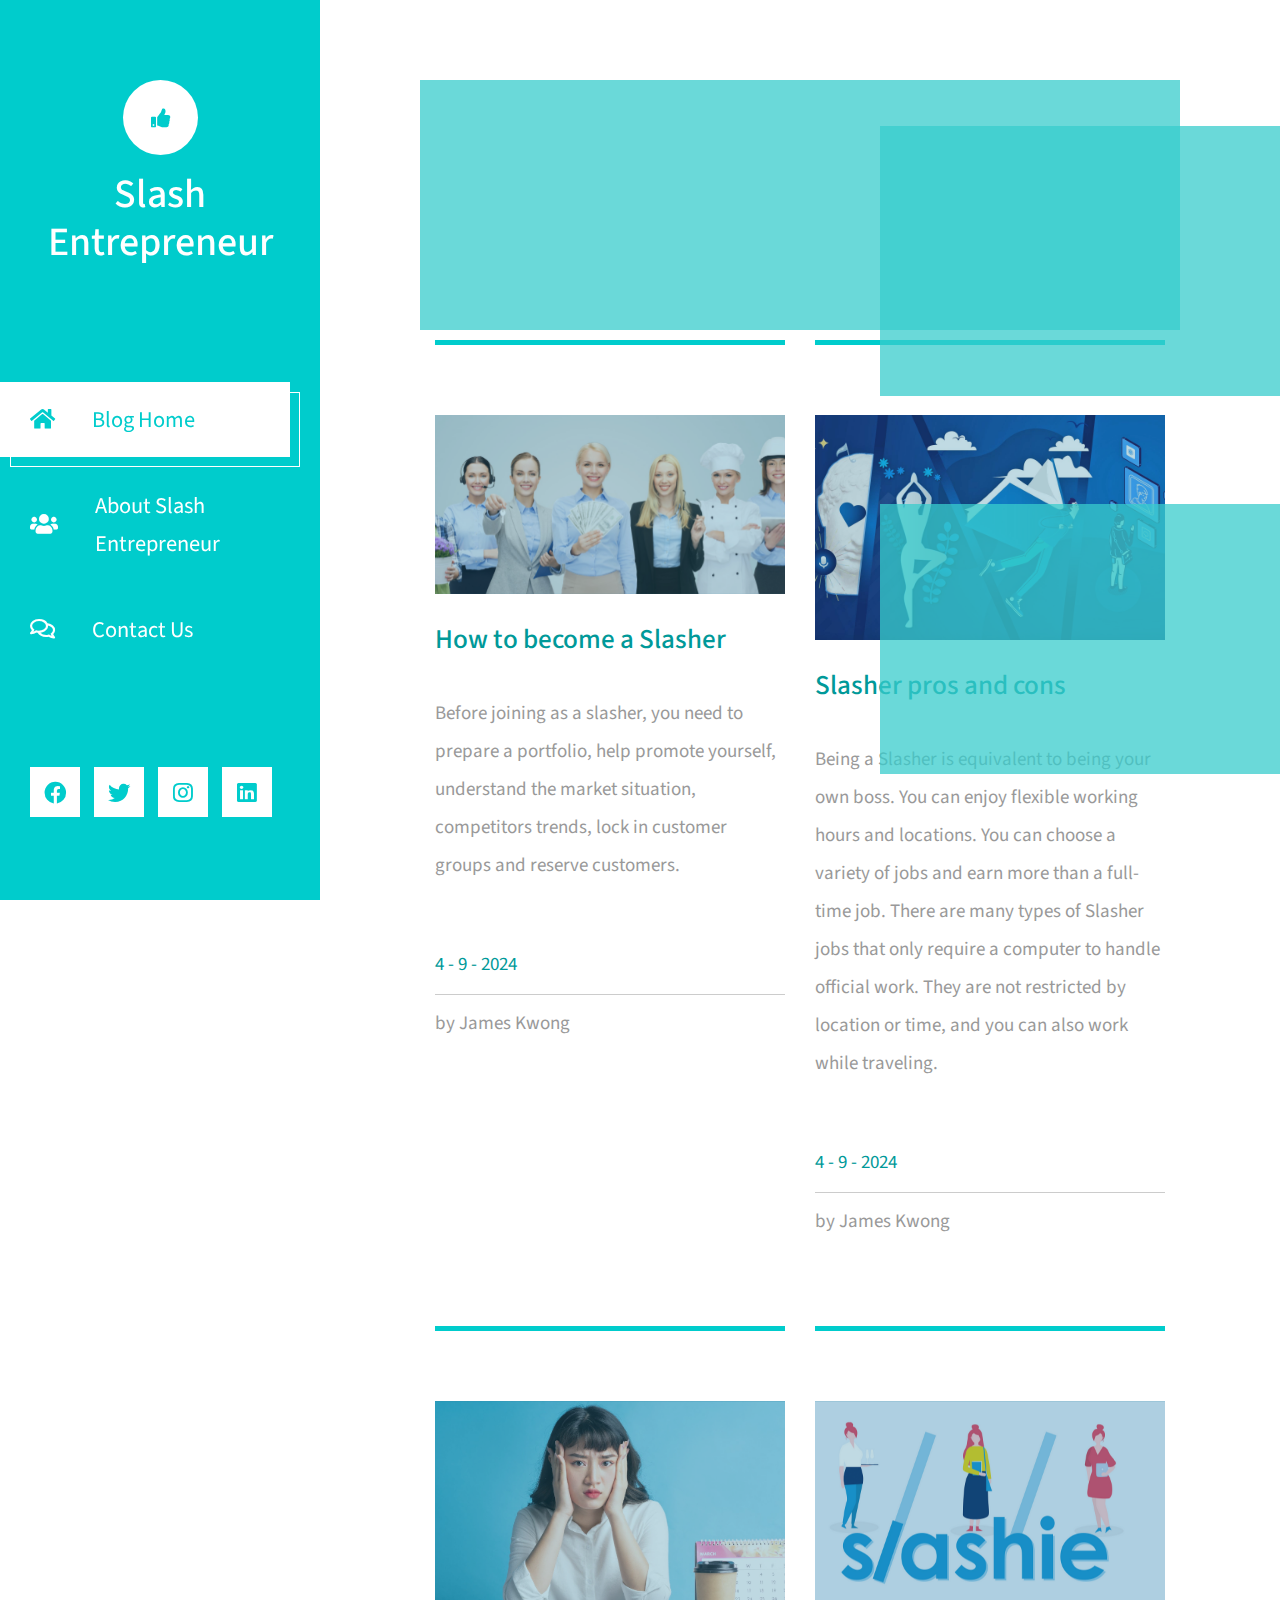
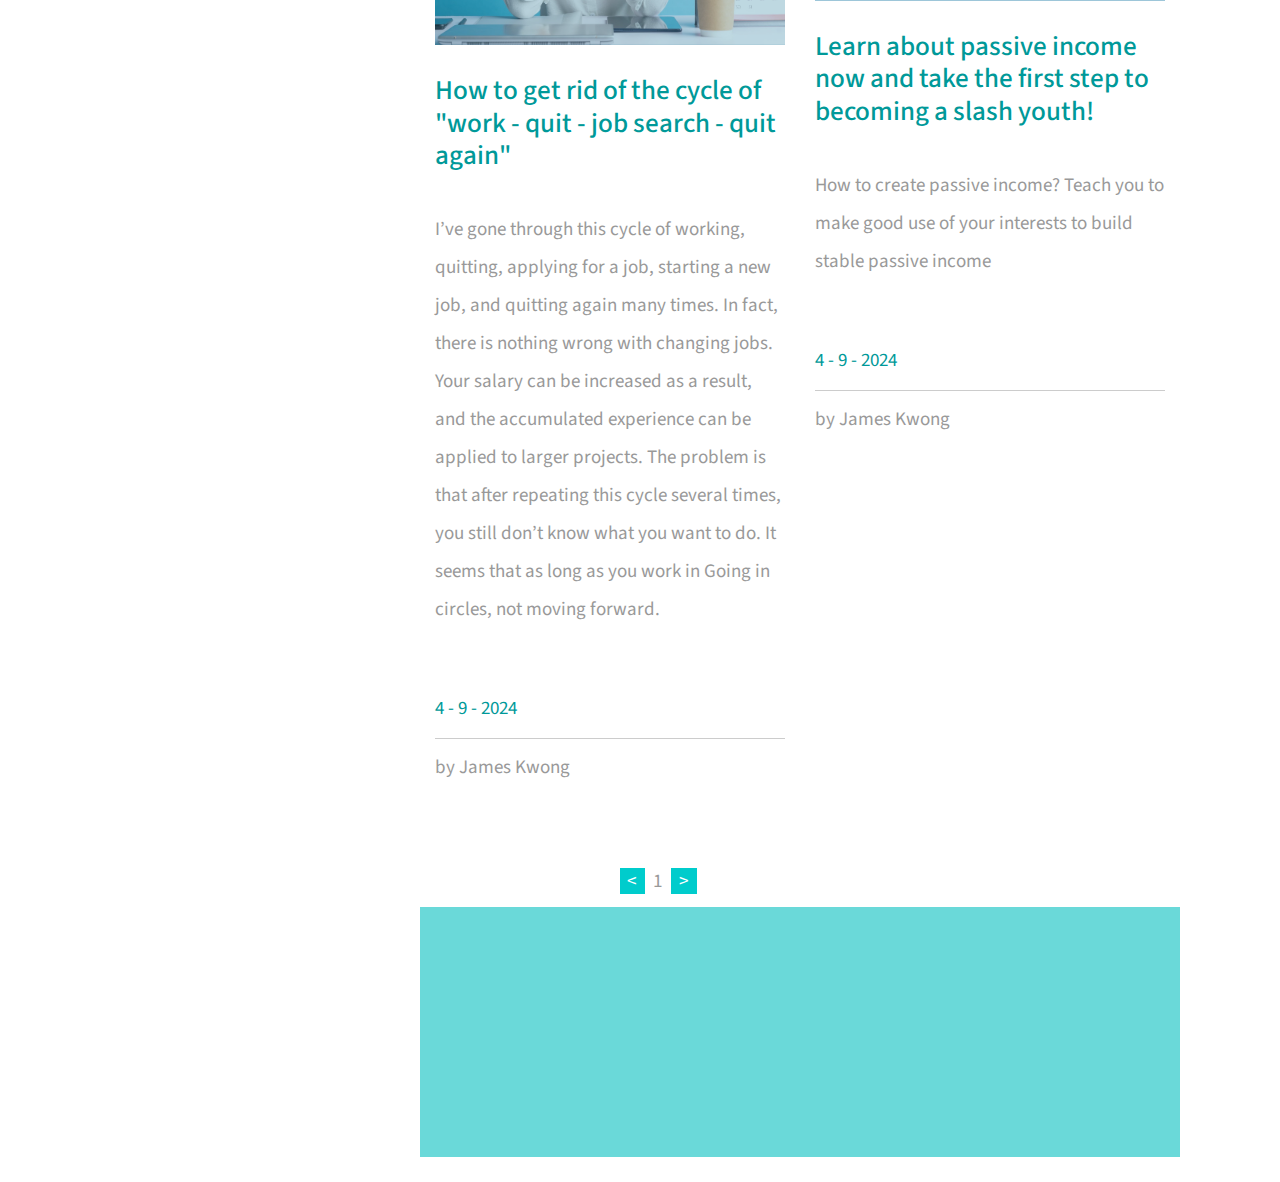
<file: index.html>
<!DOCTYPE html>
<html lang="en">
<head>
	<meta charset="UTF-8">
	<meta name="viewport" content="width=device-width, initial-scale=1.0">
    <link rel="icon" type="/img/logo.png" href="/img/logo.png">
	<title>Slash Entrepreneur</title>
	<link rel="stylesheet" href="fontawesome/css/all.min.css"> <!-- https://fontawesome.com/ -->
	<link href="https://fonts.googleapis.com/css2?family=Source+Sans+Pro&display=swap" rel="stylesheet"> <!-- https://fonts.google.com/ -->
    <link href="css/bootstrap.min.css" rel="stylesheet">
    <link href="css/templatemo-xtra-blog.css" rel="stylesheet">

</head>
<body>

  <!--   nav bar -->
	<header class="tm-header" id="tm-header">
        <div class="tm-header-wrapper">
            <button class="navbar-toggler" type="button" aria-label="Toggle navigation">
                <i class="fas fa-bars"></i>
            </button>
            <div class="tm-site-header">
                <div class="mb-3 mx-auto tm-site-logo"><i class="fa fa-thumbs-up" aria-hidden="true"></i></div>            
                <h1 class="text-center">Slash Entrepreneur</h1>
            </div>
            <nav class="tm-nav" id="tm-nav">            
                <ul>
                    <li class="tm-nav-item active"><a href="index.html" class="tm-nav-link">
                        <i class="fas fa-home"></i>
                        Blog Home
                    </a></li>
          
                    <li class="tm-nav-item"><a href="about.html" class="tm-nav-link">
                        <i class="fas fa-users"></i>
                        About Slash Entrepreneur
                    </a></li>
                    <li class="tm-nav-item"><a href="contact.html" class="tm-nav-link">
                        <i class="far fa-comments"></i>
                        Contact Us
                    </a></li>
                </ul>
            </nav>

            <!-- social media link -->
            <div class="tm-mb-65">
                <a rel="nofollow" href="https://fb.com/templatemo" class="tm-social-link">
                    <i class="fab fa-facebook tm-social-icon"></i>
                </a>
                <a href="https://twitter.com" class="tm-social-link">
                    <i class="fab fa-twitter tm-social-icon"></i>
                </a>
                <a href="https://instagram.com" class="tm-social-link">
                    <i class="fab fa-instagram tm-social-icon"></i>
                </a>
                <a href="https://linkedin.com" class="tm-social-link">
                    <i class="fab fa-linkedin tm-social-icon"></i>
                </a>
            </div>
            <p class="tm-mb-80 pr-5 text-white">
                "Welcome to Slash Entrepreneur, we are a group of young people who are not satisfied with the work mode of a single career and hope to find additional income outside of work"
            </p>
        </div>
    </header>
    <div class="container-fluid">

        <main class="tm-main">
        <!-- GOOGLE ADS -->
            <div class="row tm-row">
                <div class="col-12 tm-red-bar"></div>

                <!-- seach --> 
    <!--             <div class="row tm-row">
                    <div class="col-12">
                        <form method="GET" class="form-inline tm-mb-80 tm-search-form">                
                            <input class="form-control tm-search-input" name="query" type="text" placeholder="Search..." aria-label="Search">
                            <button class="tm-search-button" type="submit">
                                <i class="fas fa-search tm-search-icon" aria-hidden="true"></i>
                            </button>                                
                        </form>
                    </div>                
                </div>      -->   
<!-- -----------------seach --> 
            </div>    
            
            <div class="vertical-red-bar"></div>
            <div class="vertical-red-bar2"></div>
         <!-- GOOGLE ADS -->

         
    
            <script src="./content.js"></script>

            <script>
             document.addEventListener("DOMContentLoaded", function() {
                const articlesContainer = document.querySelector(".row.tm-row");
                
                // 按照post.id从大到小的顺序对content数组进行排序
                content.sort((a, b) => b.id - a.id);

                content.forEach(post => {
                    const article = document.createElement("article");
                    article.classList.add("col-12", "col-md-6", "tm-post");
                    
                    article.innerHTML = `
                        <hr class="tm-hr-primary">
                        <a href="post.html?id=${post.id}" class="effect-lily tm-post-link tm-pt-60">
                            <div class="tm-post-link-inner">
                                <img src="${post.img}" alt="Image" class="img-fluid">                            
                            </div>
                            <h2 class="tm-pt-30 tm-color-primary tm-post-title">${post.title}</h2>
                        </a>                    
                        <p class="tm-pt-30">${post.content}</p>
                        <div class="d-flex justify-content-between tm-pt-45">
                            <span class="tm-color-primary">${post.date}</span>
                        </div>
                        <hr>
                        <div class="d-flex justify-content-between">
                            <span>${post.author}</span>
                        </div>
                    `;
                    
                    articlesContainer.appendChild(article);
                });
            });
            </script>

            <div class="conversion page">
                <div class="arrow arrow-left">&lt;</div>
                <span class="page-number">1</span>
                <div class="arrow arrow-right">&gt;</div>
            </div>

             <!-- GOOGLE ADS -->
            <div class="row tm-row">
                <div class="col-12 tm-red-bar"></div>
            </div> 
             <!-- GOOGLE ADS -->
            <script src="js/jquery.min.js"></script>
            <script src="js/templatemo-script.js"></script>
        

            <script>
                document.addEventListener("DOMContentLoaded", function() {
                    const articles = document.querySelectorAll(".tm-post");
                    const itemsPerPage = 6;
                    let currentPage = 1;
        
                    function showPage(page) {
                        articles.forEach((article, index) => {
                            if (index < page * itemsPerPage && index >= (page - 1) * itemsPerPage) {
                                article.style.display = "block";
                            } else {
                                article.style.display = "none";
                            }
                        });
                    }
        
                    showPage(currentPage);
        
                    document.querySelector(".arrow-left").addEventListener("click", function() {
                        if (currentPage > 1) {
                            currentPage--;
                            showPage(currentPage);
                            document.querySelector(".page-number").textContent = currentPage + "/" + Math.ceil(articles.length / itemsPerPage);
                        }
                    });
        
                    document.querySelector(".arrow-right").addEventListener("click", function() {
                        const maxPage = Math.ceil(articles.length / itemsPerPage);
                        if (currentPage < maxPage) {
                            currentPage++;
                            showPage(currentPage);
                            document.querySelector(".page-number").textContent = currentPage + "/" + maxPage;
                        }
                    });
                });
            </script>
</body>
</html>
</file>
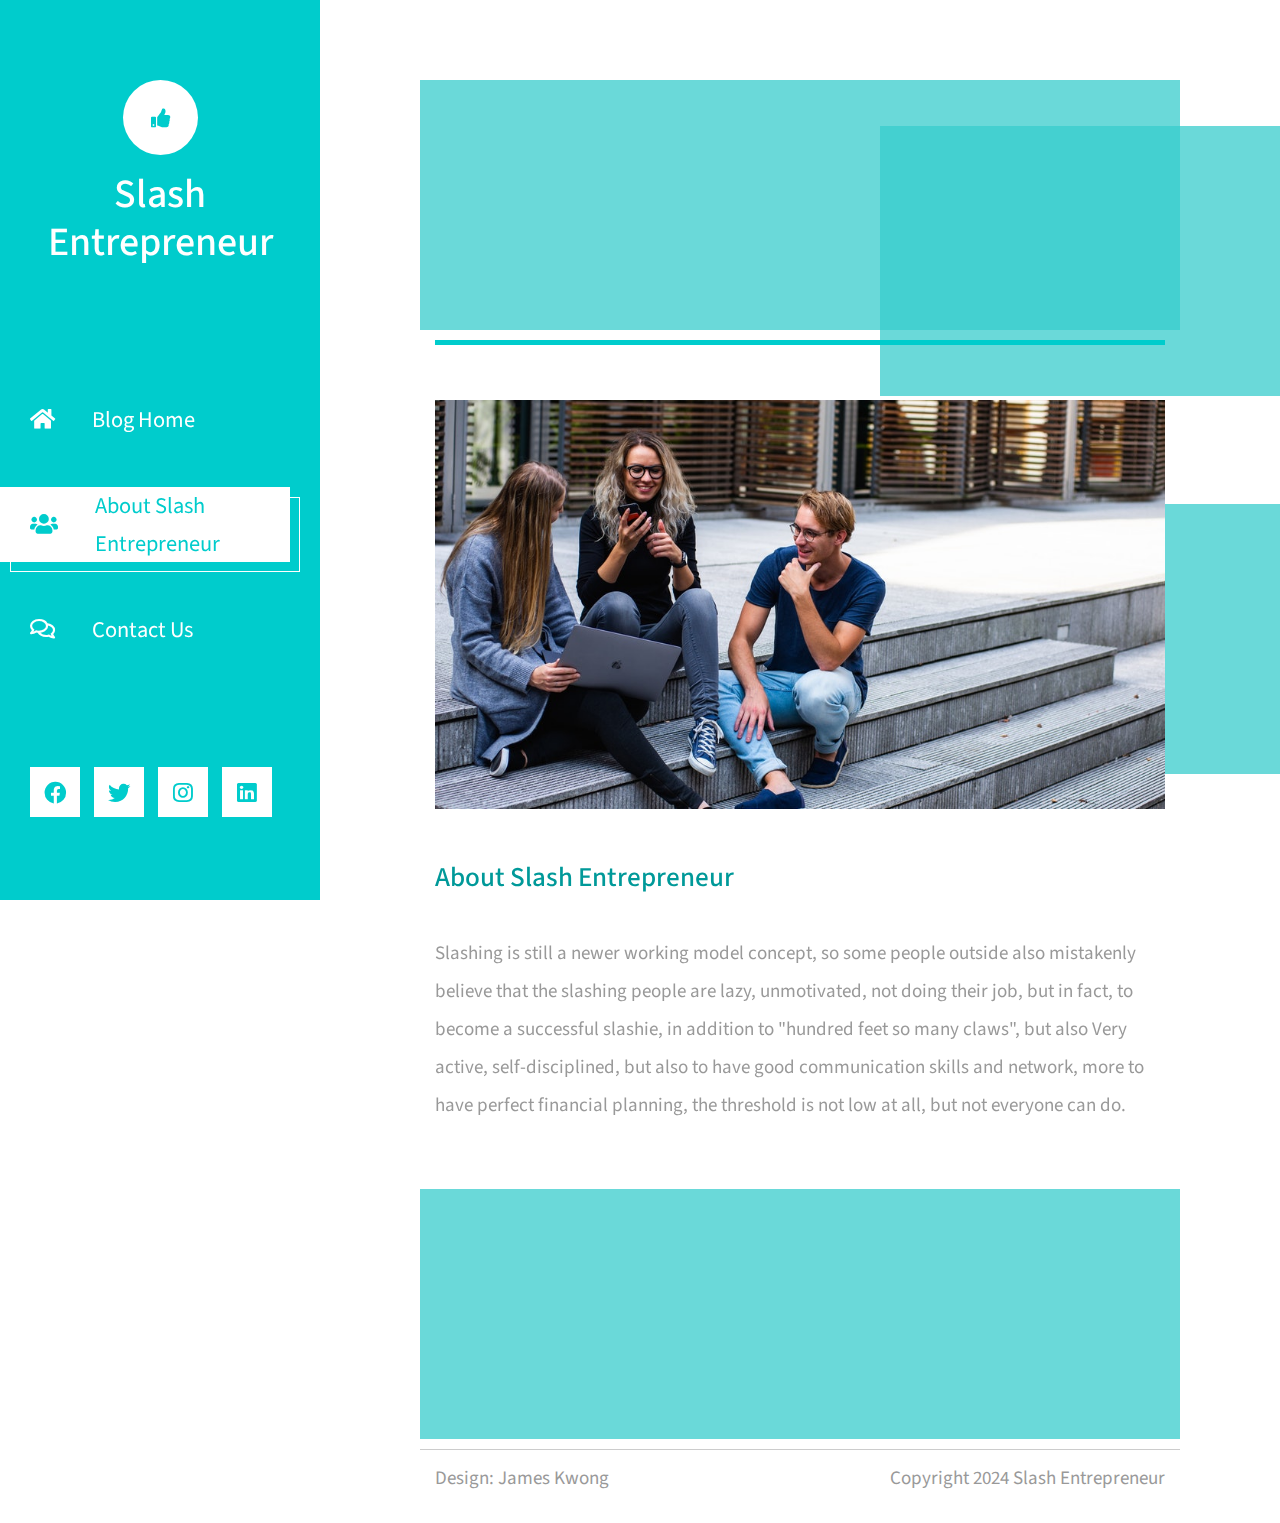
<file: about.html>
<!DOCTYPE html>
<html lang="en">
<head>
	<meta charset="UTF-8">
	<meta name="viewport" content="width=device-width, initial-scale=1.0">
    <link rel="icon" type="/img/logo.png" href="/img/logo.png">
	<title>Slash Entrepreneur</title>
	<link rel="stylesheet" href="fontawesome/css/all.min.css"> <!-- https://fontawesome.com/ -->
	<link href="https://fonts.googleapis.com/css2?family=Source+Sans+Pro&display=swap" rel="stylesheet"> <!-- https://fonts.google.com/ -->
    <link href="css/bootstrap.min.css" rel="stylesheet">
    <link href="css/templatemo-xtra-blog.css" rel="stylesheet">

</head>
<body>
	<header class="tm-header" id="tm-header">
        <div class="tm-header-wrapper">
            <button class="navbar-toggler" type="button" aria-label="Toggle navigation">
                <i class="fas fa-bars"></i>
            </button>
            <div class="tm-site-header">
                <div class="mb-3 mx-auto tm-site-logo"><i class="fa fa-thumbs-up" aria-hidden="true"></i></div>            
                <h1 class="text-center">Slash Entrepreneur</h1>
            </div>
            <nav class="tm-nav" id="tm-nav">            
                <ul>
                    <li class="tm-nav-item"><a href="index.html" class="tm-nav-link">
                        <i class="fas fa-home"></i>
                        Blog Home
                    </a></li>
           
                    <li class="tm-nav-item active"><a href="about.html" class="tm-nav-link">
                        <i class="fas fa-users"></i>
                        About Slash Entrepreneur
                    </a></li>
                    <li class="tm-nav-item"><a href="contact.html" class="tm-nav-link">
                        <i class="far fa-comments"></i>
                        Contact Us
                    </a></li>
                </ul>
            </nav>
            <div class="tm-mb-65">
                <a href="https://facebook.com" class="tm-social-link">
                    <i class="fab fa-facebook tm-social-icon"></i>
                </a>
                <a href="https://twitter.com" class="tm-social-link">
                    <i class="fab fa-twitter tm-social-icon"></i>
                </a>
                <a href="https://instagram.com" class="tm-social-link">
                    <i class="fab fa-instagram tm-social-icon"></i>
                </a>
                <a href="https://linkedin.com" class="tm-social-link">
                    <i class="fab fa-linkedin tm-social-icon"></i>
                </a>
            </div>
            <p class="tm-mb-80 pr-5 text-white">
                "Welcome to Slash Entrepreneur, we are a group of young people who are not satisfied with the work mode of a single career and hope to find additional income outside of work"
            </p>
        </div>
    </header>
    <div class="container-fluid">
        <main class="tm-main">
          
        <!-- GOOGLE ADS -->
        <div class="row tm-row">
            <div class="col-12 tm-red-bar"></div>
        </div>    
        <div class="vertical-red-bar"></div>
        <div class="vertical-red-bar2"></div>
          <!-- GOOGLE ADS -->
            
            <!-- content -->
            <div class="row tm-row tm-mb-45">
                <div class="col-12">
                    <hr class="tm-hr-primary tm-mb-55">
                    <img src="img/about-01.jpg" alt="Image" class="img-fluid">
                </div>
            </div>
            <div class="row tm-row tm-mb-40">
                <div class="col-12">                    
                    <div class="mb-4">
                        <h2 class="pt-2 tm-mb-40 tm-color-primary tm-post-title">About Slash Entrepreneur</h2>
                        <p>
                            Slashing is still a newer working model concept, so some people outside also mistakenly believe that the slashing people are lazy, unmotivated, not doing their job, but in fact, to become a successful slashie, in addition to "hundred feet so many claws", but also Very active, self-disciplined, but also to have good communication skills and network, more to have perfect financial planning, the threshold is not low at all, but not everyone can do.
                        </p>                            
                    </div>                    
                </div>
            </div>
        <!--     <div class="row tm-row tm-mb-120">
                <div class="col-lg-4 tm-about-col">
                    <div class="tm-bg-gray tm-about-pad">
                        <div class="text-center tm-mt-40 tm-mb-60">
                            <i class="fas fa-bezier-curve fa-4x tm-color-primary"></i>                            
                        </div>                        
                        <h2 class="mb-3 tm-color-primary tm-post-title">Background</h2>
                        <p class="mb-0 tm-line-height-short">
                            Phasellus pulvinar nisl ornare leo porttitor, et vestibulum lorem semper. 
                            Duis risus ex, molestie sit amet magna in,
                            pharetra pellentesque est. Curabitur elit metus.
                        </p>
                    </div>
                </div>
                <div class="col-lg-4 tm-about-col">
                    <div class="tm-bg-gray tm-about-pad">
                        <div class="text-center tm-mt-40 tm-mb-60">
                            <i class="fas fa-users-cog fa-4x tm-color-primary"></i>                            
                        </div>                        
                        <h2 class="mb-3 tm-color-primary tm-post-title">Teamwork</h2>
                        <p class="mb-0 tm-line-height-short">
                            Suspendisse ullamcorper, mi vel molestie ornare, arcu magna euismod ipsum, in malesuada nulla magna ut enim. 
                            Morbi lacinia magna sed auctor, vitae nunc cursus.
                        </p>
                    </div>
                </div>
                <div class="col-lg-4 tm-about-col">
                    <div class="tm-bg-gray tm-about-pad">
                        <div class="text-center tm-mt-40 tm-mb-60">
                            <i class="fab fa-creative-commons-sampling fa-4x tm-color-primary"></i>                            
                        </div>                        
                        <h2 class="mb-3 tm-color-primary tm-post-title">Our Core Value</h2>
                        <p class="mb-0 tm-line-height-short">
                            Nunc mi ante, suscipit vel dapibus et, volutpat sit amet ante. In tempor nec sem vitae varius. Aliquam tincidunt orci sem, et imperdiet massa consectetur nec.
                        </p>
                    </div>
                </div>
            </div>    -->         
         <!--    <div class="row tm-row tm-mb-60">
                <div class="col-12">
                    <hr class="tm-hr-primary  tm-mb-55">
                </div>                
                <div class="col-lg-6 tm-mb-60 tm-person-col">
                    <div class="media tm-person">
                        <img src="img/about-02.jpg" alt="Image" class="img-fluid mr-4">
                        <div class="media-body">
                            <h2 class="tm-color-primary tm-post-title mb-2">John Henry</h2>
                            <h3 class="tm-h3 mb-3">CEO/Founder</h3>
                            <p class="mb-0 tm-line-height-short">
                                Aliquam non vulputate lectus, vel ultricies diam. Suspendisse at ipsum
                                hendrerit, vestibulum mi id, mattis tortor.
                            </p>
                        </div>
                    </div>
                </div>
                <div class="col-lg-6 tm-mb-60 tm-person-col">
                    <div class="media tm-person">
                        <img src="img/about-03.jpg" alt="Image" class="img-fluid mr-4">
                        <div class="media-body">
                            <h2 class="tm-color-primary tm-post-title mb-2">Timy Cake</h2>
                            <h3 class="tm-h3 mb-3">Project Director</h3>
                            <p class="mb-0 tm-line-height-short">
                                Quisque in bibendum elit, in egestas turpis. Vestibulum ornare sollicitudin congue. 
                                Aliquam lorem mi, maximus at iaculis ut.
                            </p>
                        </div>
                    </div>
                </div>
                <div class="col-lg-6 tm-mb-60 tm-person-col">
                    <div class="media tm-person">
                        <img src="img/about-04.jpg" alt="Image" class="img-fluid mr-4">
                        <div class="media-body">
                            <h2 class="tm-color-primary tm-post-title mb-2">Jay Zoona</h2>
                            <h3 class="tm-h3 mb-3">Supervisor</h3>
                            <p class="mb-0 tm-line-height-short">
                                Maecenas eu mi eu dui cursus consequat non eu metus. Morbi ac
                                turpis eleifend, commodo purus eget, commodo mauris.
                            </p>
                        </div>
                    </div>
                </div>
                <div class="col-lg-6 tm-mb-60 tm-person-col">
                    <div class="media tm-person">
                        <img src="img/about-05.jpg" alt="Image" class="img-fluid mr-4">
                        <div class="media-body">
                            <h2 class="tm-color-primary tm-post-title mb-2">Catherine Soft</h2>
                            <h3 class="tm-h3 mb-3">Team Leader</h3>
                            <p class="mb-0 tm-line-height-short">
                                Integer eu sapien hendrerit,
                                imperdiet arcu sit amet, sollicitudin ipsum.
                                Phasellus consequat suscipit ligula eget bibendum.
                            </p>
                        </div>
                    </div>
                </div>
            </div>   -->      

                       <!-- GOOGLE ADS -->
                       <div class="row tm-row">
                        <div class="col-12 tm-red-bar"></div>
                    </div> 
                     <!-- GOOGLE ADS -->

            <footer class="row tm-row">
                <hr class="col-12">
                <div class="col-md-6 col-12 tm-color-gray">
                    Design: James Kwong
                </div>
                <div class="col-md-6 col-12 tm-color-gray tm-copyright">
                    Copyright 2024 Slash Entrepreneur
                </div>
            </footer>
        </main>
    </div>
    <script src="js/jquery.min.js"></script>
    <script src="js/templatemo-script.js"></script>
</body>
</html>
</file>
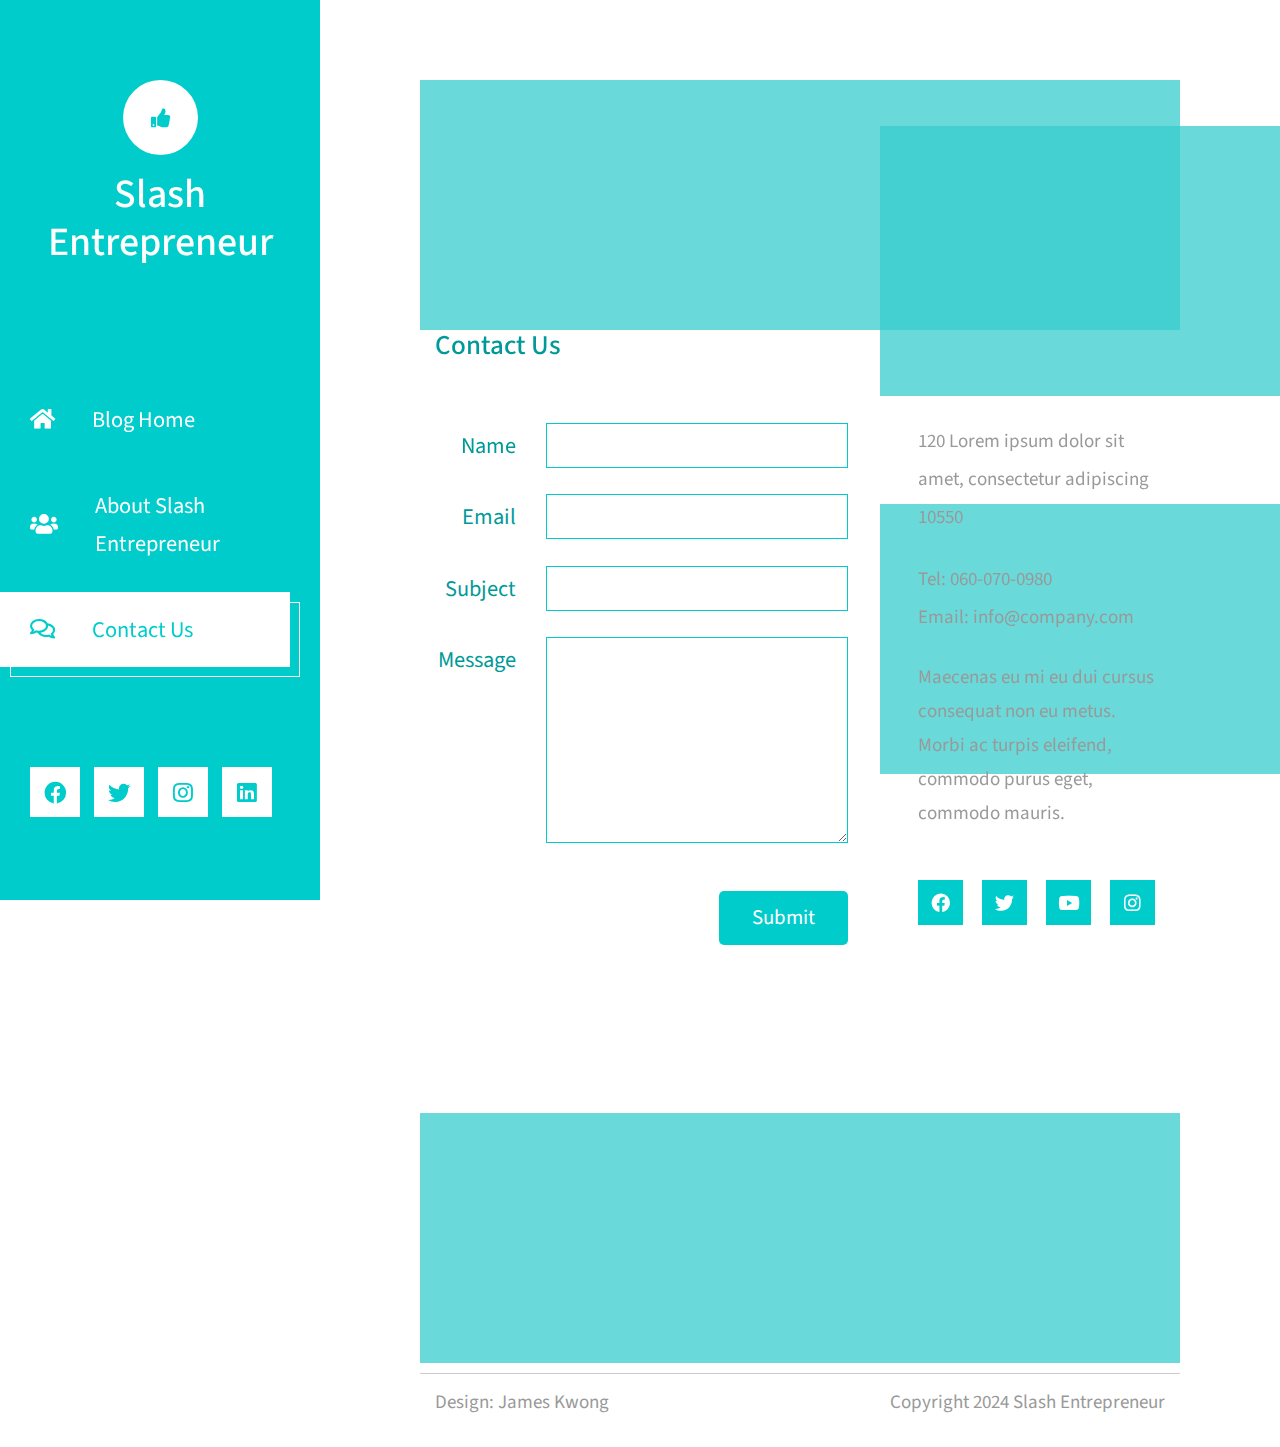
<file: contact.html>
<!DOCTYPE html>
<html lang="en">
<head>
	<meta charset="UTF-8">
	<meta name="viewport" content="width=device-width, initial-scale=1.0">
    <link rel="icon" type="/img/logo.png" href="/img/logo.png">
	<title>Slash Entrepreneur</title>
	<link rel="stylesheet" href="fontawesome/css/all.min.css"> <!-- https://fontawesome.com/ -->
	<link href="https://fonts.googleapis.com/css2?family=Source+Sans+Pro&display=swap" rel="stylesheet"> <!-- https://fonts.google.com/ -->
    <link href="css/bootstrap.min.css" rel="stylesheet">
    <link href="css/templatemo-xtra-blog.css" rel="stylesheet">

</head>
<body>
	<header class="tm-header" id="tm-header">
        <div class="tm-header-wrapper">
            <button class="navbar-toggler" type="button" aria-label="Toggle navigation">
                <i class="fas fa-bars"></i>
            </button>
            <div class="tm-site-header">
                <div class="mb-3 mx-auto tm-site-logo"><i class="fa fa-thumbs-up" aria-hidden="true"></i></div>            
                <h1 class="text-center">Slash Entrepreneur</h1>
            </div>
            <nav class="tm-nav" id="tm-nav">            
                <ul>
                    <li class="tm-nav-item"><a href="index.html" class="tm-nav-link">
                        <i class="fas fa-home"></i>
                        Blog Home
                    </a></li>
      
                    <li class="tm-nav-item"><a href="about.html" class="tm-nav-link">
                        <i class="fas fa-users"></i>
                        About Slash Entrepreneur
                    </a></li>
                    <li class="tm-nav-item active"><a href="contact.html" class="tm-nav-link">
                        <i class="far fa-comments"></i>
                        Contact Us
                    </a></li>
                </ul>
            </nav>
            <div class="tm-mb-65">
                <a href="https://facebook.com" class="tm-social-link">
                    <i class="fab fa-facebook tm-social-icon"></i>
                </a>
                <a href="https://twitter.com" class="tm-social-link">
                    <i class="fab fa-twitter tm-social-icon"></i>
                </a>
                <a href="https://instagram.com" class="tm-social-link">
                    <i class="fab fa-instagram tm-social-icon"></i>
                </a>
                <a href="https://linkedin.com" class="tm-social-link">
                    <i class="fab fa-linkedin tm-social-icon"></i>
                </a>
            </div>
            <p class="tm-mb-80 pr-5 text-white">
                "Welcome to Slash Entrepreneur, we are a group of young people who are not satisfied with the work mode of a single career and hope to find additional income outside of work"
            </p>
        </div>
    </header>
    <div class="container-fluid">
        <main class="tm-main">
        <!-- GOOGLE ADS -->
        <div class="row tm-row">
            <div class="col-12 tm-red-bar"></div>
        </div>    

        <div class="vertical-red-bar"></div>
        <div class="vertical-red-bar2"></div>
          <!-- GOOGLE ADS -->
           
          
     <!--        <div class="row tm-row tm-mb-45">
                <div class="col-12">
                    <hr class="tm-hr-primary tm-mb-55">
                    <div class="gmap_canvas"> 
                        <iframe width="100%" height="477" id="gmap_canvas"
                            src="https://maps.google.com/maps?q=Av.+L%C3%BAcio+Costa,+Rio+de+Janeiro+-+RJ,+Brazil&t=&z=13&ie=UTF8&iwloc=&output=embed"
                            frameborder="0" scrolling="no" marginheight="0" marginwidth="0"></iframe>
                    </div>
                </div>                
            </div>
 -->
            
       <div class="row tm-row tm-mb-120">
                <div class="col-12">
                    <h2 class="tm-color-primary tm-post-title tm-mb-60">Contact Us</h2>
                </div>
                <div class="col-lg-7 tm-contact-left">
                    <form method="POST" action="" class="mb-5 ml-auto mr-0 tm-contact-form">                        
                        <div class="form-group row mb-4">
                            <label for="name" class="col-sm-3 col-form-label text-right tm-color-primary">Name</label>
                            <div class="col-sm-9">
                                <input class="form-control mr-0 ml-auto" name="name" id="name" type="text" required>                            
                            </div>
                        </div>
                        <div class="form-group row mb-4">
                            <label for="email" class="col-sm-3 col-form-label text-right tm-color-primary">Email</label>
                            <div class="col-sm-9">
                                <input class="form-control mr-0 ml-auto" name="email" id="email" type="email" required>
                            </div>
                        </div>
                        <div class="form-group row mb-4">
                            <label for="subject" class="col-sm-3 col-form-label text-right tm-color-primary">Subject</label>
                            <div class="col-sm-9">
                                <input class="form-control mr-0 ml-auto" name="subject" id="subject" type="text" required>
                            </div>
                        </div>
                        <div class="form-group row mb-5">
                            <label for="message" class="col-sm-3 col-form-label text-right tm-color-primary">Message</label>
                            <div class="col-sm-9">
                                <textarea class="form-control mr-0 ml-auto" name="message" id="message" rows="8" required></textarea>                                
                            </div>
                        </div>
                        <div class="form-group row text-right">
                            <div class="col-12">
                                <button class="tm-btn tm-btn-primary tm-btn-small">Submit</button>                        
                            </div>                            
                        </div>                                
                    </form>
                </div>
                <div class="col-lg-5 tm-contact-right">
           <address class="mb-4 tm-color-gray">
                        120 Lorem ipsum dolor sit amet,
                        consectetur adipiscing 10550
                    </address>
                    <span class="d-block">
                        Tel:
                        <a href="tel:060-070-0980" class="tm-color-gray">060-070-0980</a>
                    </span>
                    <span class="mb-4 d-block">
                        Email:
                        <a href="mailto:info@company.com" class="tm-color-gray">info@company.com</a>
                    </span>
                    <p class="mb-5 tm-line-height-short">
                        Maecenas eu mi eu dui cursus
                        consequat non eu metus. Morbi ac
                        turpis eleifend, commodo purus
                        eget, commodo mauris.
                    </p> 
                    <ul class="tm-social-links">
                        <li class="mb-2">
                            <a href="https://facebook.com" class="d-flex align-items-center justify-content-center">
                                <i class="fab fa-facebook"></i>
                            </a>
                        </li>
                        <li class="mb-2">
                            <a href="https://twitter.com" class="d-flex align-items-center justify-content-center">
                                <i class="fab fa-twitter"></i>
                            </a>
                        </li>
                        <li class="mb-2">
                            <a href="https://youtube.com" class="d-flex align-items-center justify-content-center">
                                <i class="fab fa-youtube"></i>
                            </a>
                        </li>
                        <li class="mb-2">
                            <a href="https://instagram.com" class="d-flex align-items-center justify-content-center mr-0">
                                <i class="fab fa-instagram"></i>
                            </a>
                        </li>
                    </ul>
                </div>
            </div>      

                       <!-- GOOGLE ADS -->
                       <div class="row tm-row">
                        <div class="col-12 tm-red-bar"></div>
                    </div> 
                     <!-- GOOGLE ADS -->
            <footer class="row tm-row">
                <hr class="col-12">
                <div class="col-md-6 col-12 tm-color-gray">
                    Design: James Kwong
                </div>
                <div class="col-md-6 col-12 tm-color-gray tm-copyright">
                    Copyright 2024 Slash Entrepreneur
                </div>
            </footer>
        </main>
    </div>
    <script src="js/jquery.min.js"></script>
    <script src="js/templatemo-script.js"></script>
</body>
</html>
</file>
<file: css/templatemo-xtra-blog.css>
/*

TemplateMo 553 Xtra Blog

https://templatemo.com/tm-553-xtra-blog

*/
/* google ads */
.tm-red-bar {
    background-color: rgba(56, 204, 204, 0.75);
    height: 250px; /* 调整高度 */
}


/* .tm-red-bar2 {
    position: fixed;
    bottom: 0;
    left: 0;
    transform: translateX(40%); 
    background-color: rgb(235, 19, 19);
    width: 50%; 
    height: 200px; 
} */

.vertical-red-bar {
    position: fixed;
    top: 50%; /* 垂直居中 */
    transform: translateY(20%); /* 垂直居中 */
    right: 0;
    background-color: rgba(56, 204, 204, 0.75);
    width: 400px; 
    height: 30%;
}

.vertical-red-bar2 {
    position: fixed;
    top: 50%; /* 垂直居中 */
    transform: translateY(-120%); /* 垂直居中 */
    right: 0;
    background-color: rgba(56, 204, 204, 0.75);
    width: 400px; 
    height: 30%;
}

/* 在手机设备上隐藏 */
@media (max-width: 767px) {
    .vertical-red-bar,
    .vertical-red-bar2 {
        display: none;
    }
}



.conversion.page {
    display: flex;
    align-items: center;
    justify-content: flex-end; 
    margin-right: 63%; 
    margin-bottom: 1%;
}

.arrow {
    width: 2vw; 
    height: 2vw;
    background-color: #0CC;
    color: white;
    font-size: 1.5vw; 
    display: flex;
    align-items: center;
    justify-content: center;
    cursor: pointer;
    margin: 0 3%; 
 
}

.page-number {
    font-size: 1.5vw; 
}

html { overflow-x: hidden; }

body {
    margin: 0;
    padding: 0;
    font-family: 'Source Sans Pro', sans-serif;
    font-size: 19px;
    line-height: 2em;
    overflow-x: hidden;
}

p, span { color: #999; }
hr { 
    border-top-color: #CCC; 
    margin-top: 10px;
    margin-bottom: 10px;
}
.form-control::-webkit-input-placeholder { color: #999; }  
.form-control:-ms-input-placeholder { color: #999; }  
.form-control::placeholder { color: #999; }

.tm-header {
    background-color: #0CC;
    color: white;
    
    position: fixed;
    top: 0;
    left: 0;
    bottom: 0;
    z-index: 100;
    width: 400px;
    overflow-y: visible;     
}

.tm-header-wrapper {
    overflow-y: scroll;
    scrollbar-width: none;
    -ms-overflow-style: none;
    padding: 30px;
    width: 100%;
    height: 100%; 
}

.tm-header-wrapper::-webkit-scrollbar {
    width: 0;
    height: 0;
}

.tm-site-header {
    margin-top: 50px;
    margin-bottom: 115px;
}

.tm-site-logo {
    width: 75px;
    height: 75px;
    border-radius: 50%;
    background-color: white;    
    display: flex;
    align-items: center;
    justify-content: center;
}

.tm-site-logo i { color: #0CC; }

.tm-main {
    margin-left: 400px;
    padding: 80px 100px 25px;
}

.tm-post { max-width: 470px; }

.tm-row {
    max-width: 980px;
    justify-content: space-between;
}

.tm-nav { margin-bottom: 100px; }

.tm-nav-item {
    list-style: none;
    margin-bottom: 30px;
}

.tm-nav-link {
    color: white;
    background-color: transparent;
    height: 75px;
    width: 100%;
    max-width: 300px;    
    display: flex;
    align-items: center;
    font-size: 1.4rem;
    padding: 30px;
}

.tm-nav-item:hover .tm-nav-link,
.tm-nav-item.active .tm-nav-link
 {
    color: #0CC;
    background-color: white;
    text-decoration: none;
}

.tm-nav ul { position: relative; }

.tm-nav-item:hover:after,
.tm-nav-item.active:after {
    content: '';
    width: 100%;
    max-width: 300px;    
    height: 75px;
    display: block;
    border: 1px solid white;
    margin-left: 10px;
    margin-top: -65px;
    position: absolute;
    z-index: -1000;
}

.tm-nav-link i { margin-right: 37px; }

ul { 
    margin: 0; 
    padding: 0;
}

.tm-nav { margin-left: -30px; }

.tm-social-link {
    display: inline-block;
    background-color: white;    
    font-size: 1.4rem;
    width: 50px;
    height: 50px;
    text-align: center;
    padding-top: 8px; 
    margin-right: 15px;   
    margin-bottom: 15px;
}

.tm-social-icon { 
    color: #0CC;    
    transition: all 0.3s ease;
}

.tm-social-link:hover .tm-social-icon.fa-facebook { color: #3b5998; }
.tm-social-link:hover .tm-social-icon.fa-twitter { color: #00acee; }
.tm-social-link:hover .tm-social-icon.fa-instagram { color: #3f729b; }
.tm-social-link:hover .tm-social-icon.fa-linkedin { color: #0e76a8; }
.navbar-toggler { display: none; }

.tm-search-form {
    display: flex;
    align-items: center;
    justify-content: flex-end;
}

.form-inline .form-control.tm-search-input {
    display: block;
    height: 60px;
    width: 480px;
    margin-right: 30px;
    border-radius: 0;
    border-color: #0CC;
    font-size: 1.2rem;
}

.tm-search-button {
    width: 60px;
    height: 60px;
    border: none;
    background-color: #0CC;
    transition: all 0.3s ease;
}

.tm-search-button:hover { background-color: #09b6b6; }

.tm-search-icon {
    color: white;
    font-size: 1.3rem;
}

.tm-post-link {
    display: block;
    position: relative;
	cursor: pointer;
}

.tm-post-link-inner {
    overflow: hidden;
    background: #3085a3;
}

.tm-post-link img {
    position: relative;
	display: block;
	min-height: 100%;
	max-width: 100%;
	opacity: 0.8;
}

.effect-lily img {
	max-width: none;
	width: -webkit-calc(100% + 50px);
	width: calc(100% + 50px);
	opacity: 0.7;
	-webkit-transition: opacity 0.35s, -webkit-transform 0.35s;
	transition: opacity 0.35s, transform 0.35s;
	-webkit-transform: translate3d(-40px,0, 0);
	transform: translate3d(-40px,0,0);
}

.effect-lily:hover img { opacity: 1; }

.effect-lily:hover img {
    -webkit-transform: translate3d(0,0,0);
	transform: translate3d(0,0,0);
}

.tm-post { margin-bottom: 75px; }

.tm-new-badge {
    top: 25px;
    right: -10px;
    background-color: #0CC;
    color: white;
    padding: 5px 20px;
}

.tm-post-title {
    font-size: 1.7rem;
    transition: all 0.3s ease;
}

.tm-h3 {
    font-size: 1.3rem;
    color: #999;
}

.tm-post-link:hover .tm-post-title { color: #0CC; }

.tm-btn {
    display: inline-block;
    border-radius: 5px;
    font-size: 1.3rem;
    transition: all 0.3s ease;
}

.tm-btn-primary {    
    background-color: #0CC;
    color: white;  
    padding: 8px 43px;
    border: none;
}

.tm-btn-small { padding: 8px 33px; }

.tm-btn-primary:hover {
    background-color: #09b6b6;
    color: white;
}

.tm-paging-nav ul li {
    list-style: none;
    display: inline-block;
    margin-right: 10px;
}

.tm-paging-nav ul li:last-child { margin-right: 0; }

.tm-paging-link {
    background-color: #F0F0F0;
    color: #999;
    width: 50px;
    height: 50px;
    display: flex;
    align-items: center;
    justify-content: center;    
}

.tm-paging-item .tm-paging-link:hover,
.tm-paging-item.active .tm-paging-link {
    background-color: #0CC;
    color: white;
}

.tm-btn.disabled {
    background-color: #F0F0F0;
    color: #999;
    cursor: not-allowed;
}

.tm-external-link { color: #0CC; }
.tm-external-link:hover { color: #09b6b6; }

.tm-paging-wrapper {
    display: flex;
    justify-content: flex-end;
    align-items: center;
}

.tm-prev-next-wrapper,
.tm-paging-wrapper {
    flex: 0 0 50%;
    max-width: 50%;
    padding-left: 15px;
    padding-right: 15px;
}

.tm-copyright { text-align: right; }

/* Single Post page */
hr.tm-hr-primary { border-top: 5px solid #0CC; }

video {
    width: 100%;
    height: auto;
}

.tm-comment {
    display: flex;
    align-items: flex-start;
}

.tm-comment-figure {
    margin-top: 10px;
    margin-right: 30px;
}

.tm-comment-reply { padding-left: 37px; }

.form-control {
    height: 45px;
    border-color: #0CC;
    border-radius: 0;
}

.tm-comment-form { max-width: 360px; }
.tm-category-list { list-style-type: none; }
figure { margin: 0; }
figcaption { line-height: 1.4; }

.tm-post-full { max-width: 600px; }

.tm-post-sidebar {
    max-width: 280px;
    margin-left: auto;
    margin-right: 0;
}

.tm-pt-20 { padding-top: 20px; }
.tm-pt-30 { padding-top: 30px; }
.tm-pt-45 { padding-top: 45px; }
.tm-pt-60 { padding-top: 60px; }
.tm-mb-40 { margin-bottom: 40px; }
.tm-mb-45 { margin-bottom: 45px; }
.tm-mb-55 { margin-bottom: 55px; }
.tm-mb-60 { margin-bottom: 60px; }
.tm-mb-65 { margin-bottom: 65px; }
.tm-mb-75 { margin-bottom: 75px; }
.tm-mb-80 { margin-bottom: 80px; }
.tm-mb-120 { margin-bottom: 120px; }
.tm-mt-40 { margin-top: 40px; }
.tm-mt-100 { margin-top: 100px; }
.tm-mr-20 { margin-right: 20px; }
.tm-color-primary, span.tm-color-primary { color: #099; }
a.tm-color-gray, .tm-color-gray { color: #999; }
a.tm-color-gray:hover { color: #099; }
.tm-bg-gray { background-color: #F3F4F5; }
button:focus { outline: none; }
a:hover { 
    text-decoration: none; 
    color: #048c8c;
}

a:hover figcaption { color: #056767; }
.img-thumbnail { max-width: none; }
.tm-about-pad { padding: 40px 35px; }
.tm-person { max-width: 430px; }
.tm-line-height-short { line-height: 1.8; }

.gmap_canvas {
    overflow:hidden;
    background:none!important;
    height:477px;
    width:100%;
}

.tm-social-links li { 
    list-style: none; 
    display: inline-block;
}

.tm-social-links li a {
    display: block;
    color: white;
    background-color: #0CC;
    width: 45px;
    height: 45px;    
    margin-right: 15px;    
}

.tm-social-links li a i { transition: all 0.3s ease; }
.tm-social-links li a:hover i.fa-facebook { color: #3b5998; }
.tm-social-links li a:hover i.fa-twitter { color: #00acee; }
.tm-social-links li a:hover i.fa-youtube { color: #c4302b; }
.tm-social-links li a:hover i.fa-instagram { color: #3f729b; }

.tm-contact-right { padding-left: 55px; }
.tm-contact-form { max-width: 488px; }

.tm-contact-form input,
.tm-contact-form textarea {
    max-width: 360px;
}

.tm-contact-form label { font-size: 1.4rem; }
.tm-contact-form .form-group { display: flex; }

@media (max-width: 1540px) {
    .tm-header { width: 320px; }

    .tm-main {
        margin-left: 320px;
        width: calc(100% - 320px);
    }
}

@media (max-width: 1300px) {
    .tm-about-col {
        flex: 0 0 100%;
        max-width: 100%;
        margin-bottom: 30px;
    }
}

@media (max-width: 1288px) {
    .tm-social-link { margin-right: 10px; }
}

@media (max-width: 1199px) {
    .tm-post-sidebar { max-width: 440px; }
    .form-inline .form-control.tm-search-input { width: 420px; }
}

@media (max-width: 1086px) {
    .form-inline .form-control.tm-search-input {
        width: 80%;
        margin-right: 15px;
    }
}

/* Hide sidebar */
@media (max-width: 991px) {
    .tm-header {
        width: 320px;
        left: -320px;        
        transition: all 0.3s ease;
    }

    .tm-header.show { left: 0; }
    .tm-header-wrapper { padding: 15px; }

    .navbar-toggler {
        display: block;
        position: fixed;
        left: 0;
        top: 0;
        background-color: rgba(56, 204, 204, 0.75);
        color: white;
        padding: 10px 15px;
        transition: all 0.3s ease;
        border-radius: 0;
        top: 5px;
    }

    .tm-header.show .navbar-toggler { left: 320px; }

    .tm-main {
        margin-left: 0;
        padding: 50px 40px;
        width: 100%;
    }

    .tm-post-sidebar {
        margin-left: 0;
        margin-right: auto;
    }

    .tm-person-col { width: 50%; }
    .tm-person { flex-direction: row; }

    .tm-contact-left {
        flex: 0 0 58.333333%;
        max-width: 58.333333%;
    }

    .tm-contact-right {
        flex: 0 0 41.666667%;
        max-width: 41.666667%;
    }

    .tm-post-full { max-width: none; }
}

@media (max-width: 767px) {
    .form-inline .form-control.tm-search-input {
        width: 70%;
        max-width: 375px;
        margin-right: 15px;
    }

    .tm-search-form { justify-content: flex-start; }
    .tm-main { padding: 60px 10px; }

    .tm-prev-next-wrapper,
    .tm-paging-wrapper {
        flex: 0 0 100%;
        max-width: 100%;
    }

    .tm-paging-wrapper { 
        margin-top: 50px; 
        justify-content: flex-start;
    }

    .tm-copyright { text-align: left; }
}

@media (max-width: 1199px) and (min-width: 992px) {
    .tm-person-col,
    .tm-contact-left,
    .tm-contact-right {
        flex: 0 0 100%;
        max-width: 100%;
    }

    .tm-contact-right { padding-left: 15px; }

    .tm-post-col,
    .tm-aside-col {
        flex: 0 0 100%;
        max-width: 100%;
    }

    .tm-post-sidebar {
        margin-left: 0;
        margin-right: auto;
    }
}

@media (max-width: 709px) {
    .tm-person-col { width: 100%; }
}

@media (max-width: 991px) and (min-width: 826px) {
    .tm-about-col {
        flex: 0 0 33.3333%;
        max-width: 33.3333%;
    }

    .tm-person { flex-direction: row; }
}

@media (max-width: 630px) {
    .tm-contact-left,
    .tm-contact-right {
        flex: 0 0 100%;
        max-width: 100%;
    }

    .tm-contact-right { padding-left: 15px; }
}

@media (max-width: 575px) {
    .tm-contact-form input, 
    .tm-contact-form textarea {
        max-width: 100%;
    }
}

@media (max-width: 480px) {
    .tm-person-col { width: 100%; }
    .tm-person { flex-direction: row; }
}

@media (max-width: 380px) {
    .tm-person img { max-width: 120px; }
}
</file>
